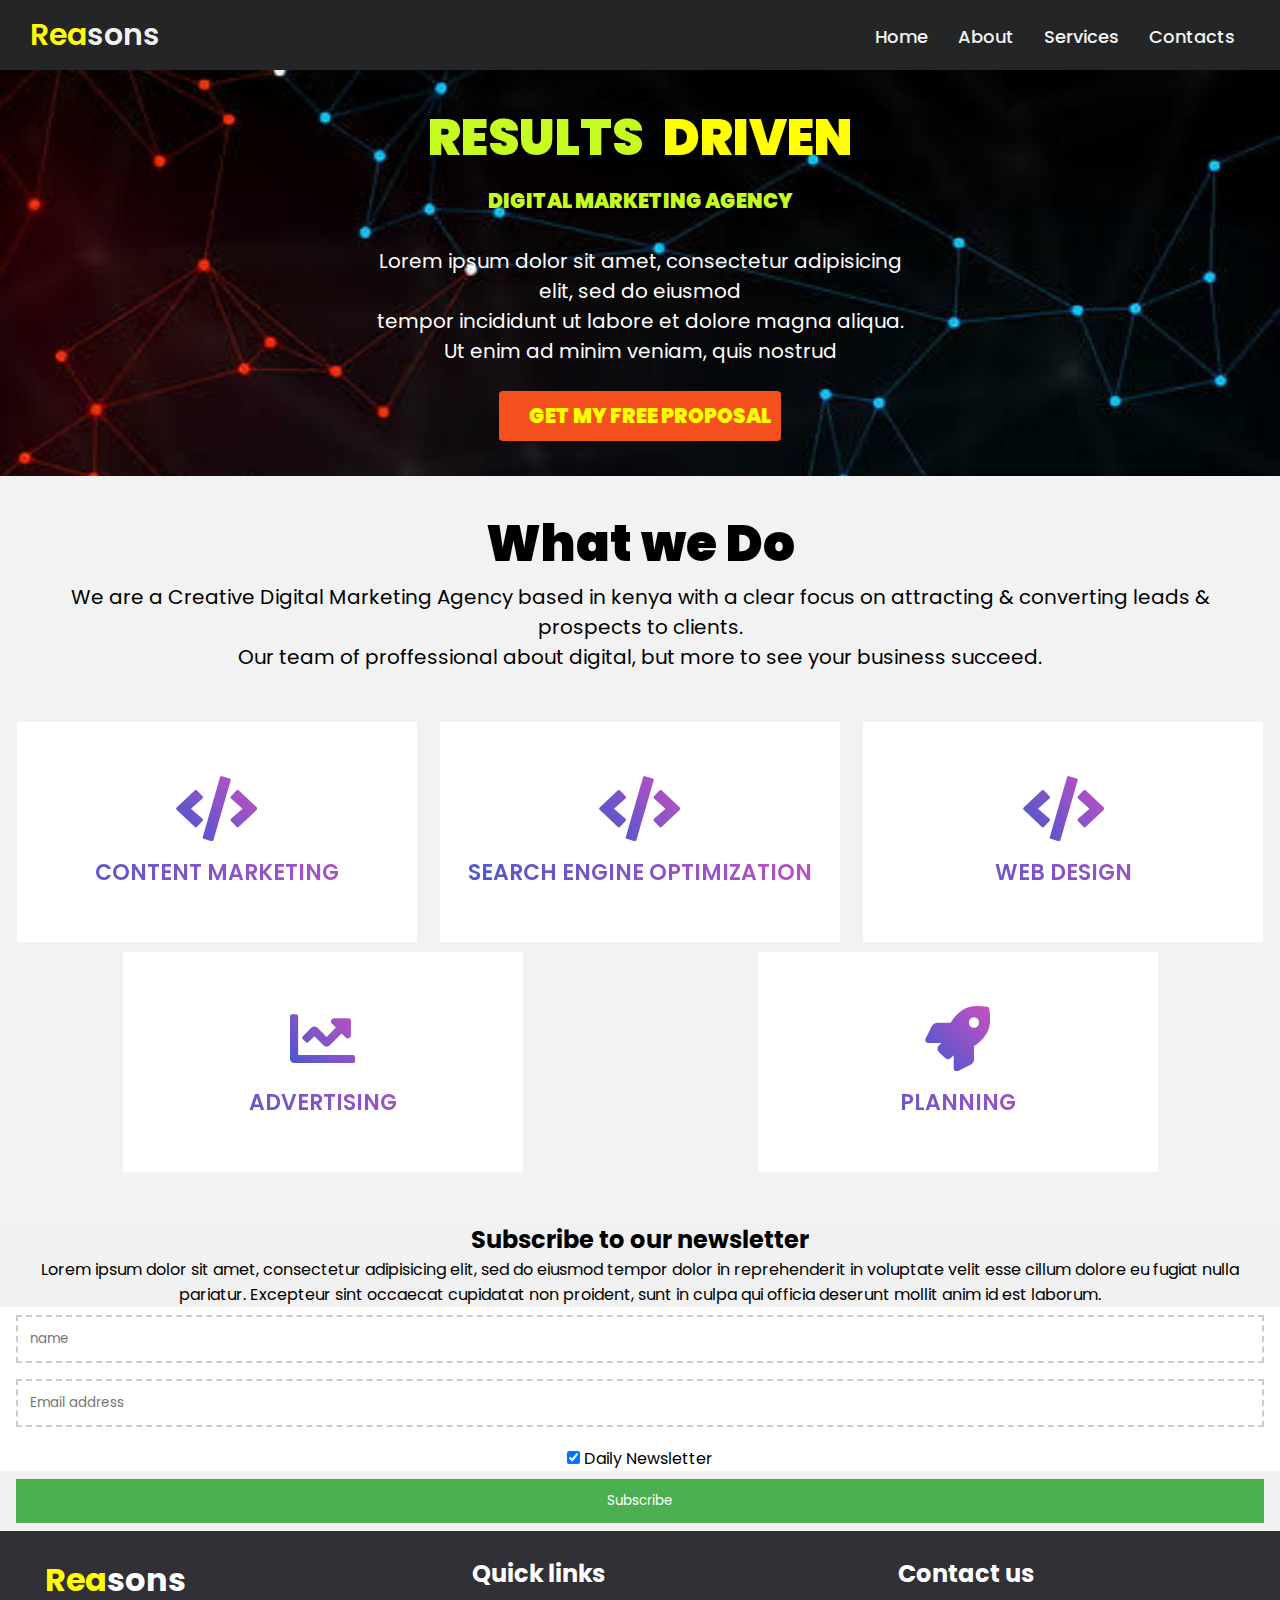
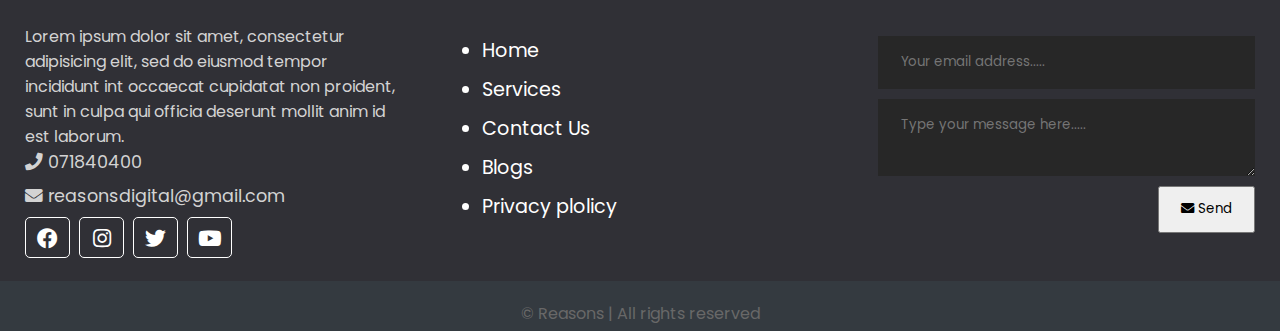
<file: index.html>
<!DOCTYPE html>
<html lang="en">
<head>
    <meta charset="UTF-8">
    <meta name="viewport" content="width=device-width, initial-scale=1.0">
    <link rel="stylesheet" href="css/style.css">
    <link rel="stylesheet" href="https://cdnjs.cloudflare.com/ajax/libs/font-awesome/5.15.3/css/all.min.css"/>
</head>
<body>

  <!-- NAVBAR -->
  <div>
  <nav>
    <div class="wrapper">
      <div class="logo"><a href="index.html"> <span style="color: yellow;">Rea</span>sons</a></div>
      <input type="radio" name="slider" id="menu-btn">
      <input type="radio" name="slider" id="close-btn">
      <ul class="nav-links">
        <label for="close-btn" class="btn close-btn"><i class="fas fa-times"></i></label>
        <li><a href="index.html">Home</a></li>
        <li><a href="about/about.html">About</a></li>
        <li>
          <a href="#" class="desktop-item">Services</a>
          <input type="checkbox" id="showDrop">
          <label for="showDrop" class="mobile-item">Services</label>
          <ul class="drop-menu">
            <li><a href="about/blogs/webdesign.html">Social media marketing</a></li>
            <li><a href="#">Search engine Optimization</a></li>
            <li><a href="#">Content marketing</a></li>
             <li><a href="#">Web Design</a></li>
            <li><a href="#">Digital marketing strategy</a></li>
          </ul>
        </li>
       
        <li><a href="#">Contacts</a></li>
      </ul>
      <label for="menu-btn" class="btn menu-btn"><i class="fas fa-bars"></i></label>
    </div>
  </nav>
</div>

<!-- //NAVBAR -->

<!-- LOADER -->
<!-- <div class="loader-contaniner">
      <div class="loader">
    </div>
          <h2>Loading...</h2>

    </div> -->
    <!--// LOADER -->
<div class="bodsizing">
  
</div>
<div class="bodtitle">
  <h >RESULTS<span>DRIVEN</span></h>
  <h4 style="font-size: 20px; padding: 10px;" >DIGITAL MARKETING AGENCY</h4>
  <p style=" color=red;">Lorem ipsum dolor sit amet, consectetur adipisicing <br>elit, sed do eiusmod
  <br>tempor incididunt ut labore et dolore magna aliqua. <br>Ut enim ad minim veniam,
  quis nostrud</p>
  <div class="btnset">
    <button class="btn1"><span>GET MY FREE PROPOSAL</button>
    </div>
</div>
<div class="whatwedo" style=" padding-top: 30px; ">
  <h style="font-size: 50px; padding-top: 30px; font-weight: 1000;">What we Do</h>
  <p style="font-size: 20px; text-align: center;" >We are a Creative Digital Marketing Agency based in kenya with a clear focus on attracting & converting leads &<br>
  prospects to clients.<br>
Our team of proffessional about digital, but more to see your business succeed.</p>
</div>
<div class="services-wrapper">
    <div class="wrapper">
      <div class="box">
        <div class="front-face">
          <div class="icon">
<i class="fas fa-code"></i></div>
<span>Content marketing</span>
        </div>
<div class="back-face">
          <span>Content marketing</span>
          <p>
Lorem ipsum dolor sit amet, consectetur adipisicing elit. Rem in deleniti vitae beatae veritatis aliquid porro perspiciatis dolores impedit ad.</p>
</div>
</div>
     <div class="box">
        <div class="front-face">
          <div class="icon">
<i class="fas fa-code"></i></div>
<span>Search engine Optimization</span>
        </div>
<div class="back-face">
          <span>Search engine Optimization</span>
          <p>
Lorem ipsum dolor sit amet, consectetur adipisicing elit. Rem in deleniti vitae beatae veritatis aliquid porro perspiciatis dolores impedit ad.</p>
</div>
</div>
   <div class="box">
        <div class="front-face">
          <div class="icon">
<i class="fas fa-code"></i></div>
<span>Web Design</span>
        </div>
<div class="back-face">
          <span>Web Design</span>
          <p>
Lorem ipsum dolor sit amet, consectetur adipisicing elit. Rem in deleniti vitae beatae veritatis aliquid porro perspiciatis dolores impedit ad.</p>
</div>
</div>

<div class="box">
        <div class="front-face">
          <div class="icon">
<i class="fas fa-chart-line"></i></div>
<span>Advertising</span>
        </div>
<div class="back-face">
          <span>Advertising</span>
          <p>
Lorem ipsum dolor sit amet, consectetur adipisicing elit. Rem in deleniti vitae beatae veritatis aliquid porro perspiciatis dolores impedit ad.</p>
</div>
</div>
<div class="box">
        <div class="front-face">
          <div class="icon">
<i class="fas fa-rocket"></i></div>
<span>Planning</span>
        </div>
<div class="back-face">
          <span>Planning</span>
          <p>
Lorem ipsum dolor sit amet, consectetur adipisicing elit. Rem in deleniti vitae beatae veritatis aliquid porro perspiciatis dolores impedit ad.</p>
</div>
</div>
</div>
</div>
<!-- newsletter -->
<form action="/action_page.php">
  <div class="container"><h2>Subscribe to our newsletter</h2>
   <p> Lorem ipsum dolor sit amet, consectetur adipisicing elit, sed do eiusmod
   tempor dolor in reprehenderit in voluptate velit esse
   cillum dolore eu fugiat nulla pariatur. Excepteur sint occaecat cupidatat non
   proident, sunt in culpa qui officia deserunt mollit anim id est laborum.</p>
  </div>
  <div class="container" style="background-color: white;">
  <input type="text" name="Name" placeholder="name" required>
  <input type="text" name="mail" placeholder="Email address" required>
  <label>
    <input type="checkbox" checked="checked" name="subscribe"> Daily Newsletter
  </label>
</div>
<div class="container">
  <input type="submit" value="Subscribe">
</div>
</form>

<!-- footer -->
<div class="footer">
  <div class="footer-content">
    <div class="footer-section about">
      <h1 class="logo-text"><span>Rea</span>sons</h1>
        <p> Lorem ipsum dolor sit amet, consectetur adipisicing elit, sed do eiusmod
        tempor incididunt int occaecat cupidatat non
        proident, sunt in culpa qui officia deserunt mollit anim id est laborum.
      </p>
      <div class="contact">
        <span><i class="fas fa-phone"></i>&nbsp;071840400</span>
        <span><i class="fas fa-envelope"></i>&nbsp;reasonsdigital@gmail.com</span>

      </div>
      <div class="socials">
        <a href="#"><i class="fab fa-facebook"></i></a>
        <a href="#"><i class="fab fa-instagram"></i></a>
        <a href="#"><i class="fab fa-twitter"></i></a>
        <a href="#"><i class="fab fa-youtube"></i></a>
      </div>
    </div>
     <div class="footer-section links">
       <h2>Quick links</h2>
       <br>
       <ul>
         <a href="#"><li>Home</li></a>
         <a href="#"><li>Services</li></a>
         <a href="#"><li>Contact Us</li></a>
         <a href="about/cards/card.html"><li>Blogs</li></a>
         <a href="#"><li>Privacy plolicy</li></a>
       </ul>
     </div>
     <div class="footer-section contact-form" >
       <h2>Contact us</h2>
       <br>
       <form action="index.html" method="post">
         <input type="email" name="email" class="text-input contact-input" style="width: 100%;" placeholder="Your email address.....">
         <textarea name="message" class="text-input contact-input" style="width: 100%;"  placeholder="Type your message here....."></textarea>
         <button type="submit" class="btn btn-big contact-btn">
          <i class="fas fa-envelope"></i> Send</button>
       </form>
     </div>
  </div>
    <div class="footer-bottom">&copy; Reasons | All rights reserved</div>

</div>


<body>
</html>
</file>
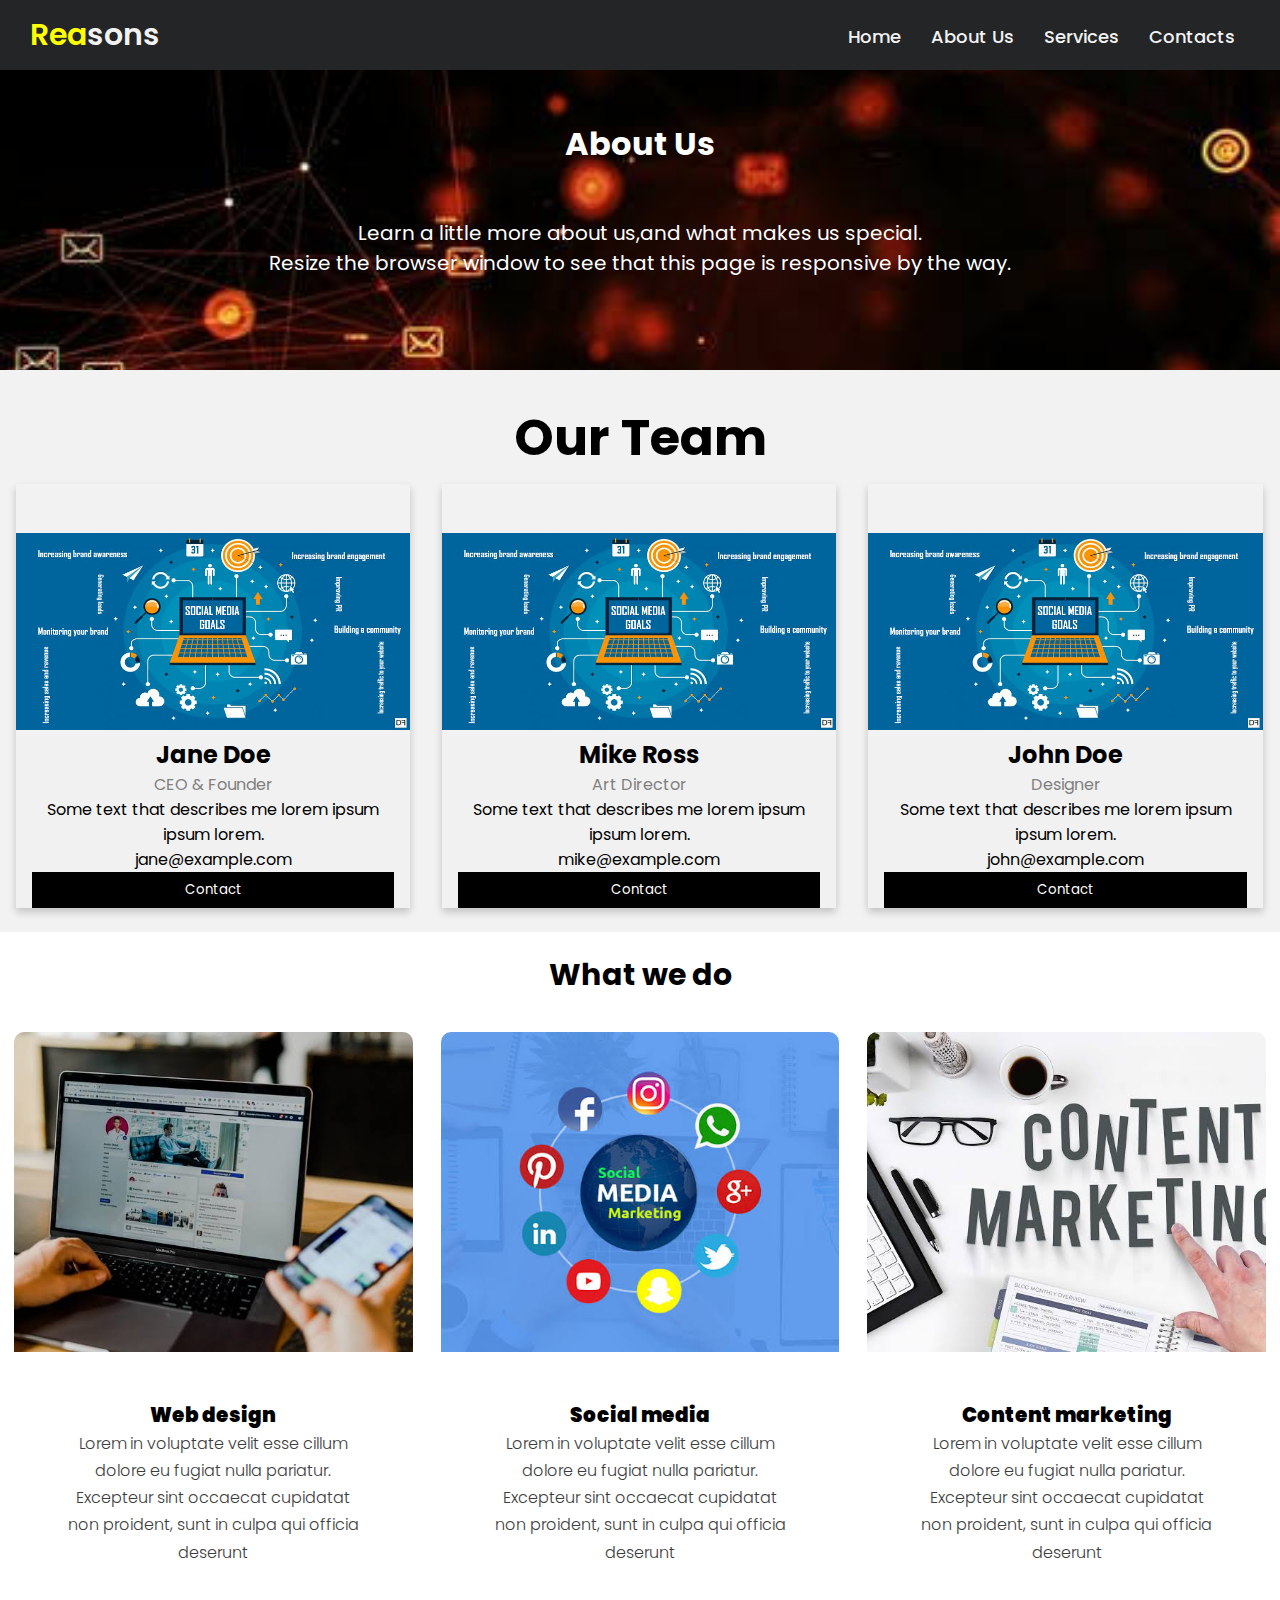
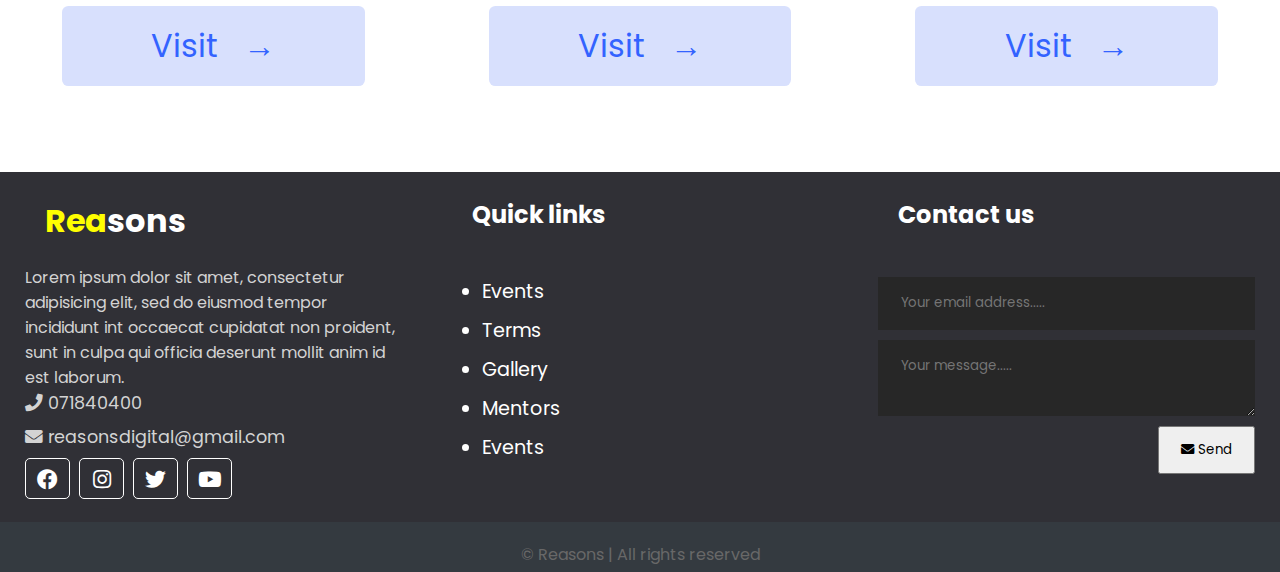
<file: about/about.html>
<!DOCTYPE html>
<html>
<head>
<meta name="viewport" content="width=device-width, initial-scale=1">
<link rel="stylesheet" type="text/css" href="../css/style.css">
     <link rel="stylesheet" href="https://cdnjs.cloudflare.com/ajax/libs/font-awesome/5.15.3/css/all.min.css"/>

</head>
<body>
 <div>
  <nav>
    <div class="wrapper">
      <div class="logo"><a href="../index.html"><span style="color: yellow;">Rea</span>sons</a></div>
      <input type="radio" name="slider" id="menu-btn">
      <input type="radio" name="slider" id="close-btn">
      <ul class="nav-links">
        <label for="close-btn" class="btn close-btn"><i class="fas fa-times"></i></label>
        <li><a href="../index.html">Home</a></li>
        <li><a href="about.html">About Us</a></li>
        <li>
          <a href="#" class="desktop-item">Services</a>
          <input type="checkbox" id="showDrop">
          <label for="showDrop" class="mobile-item">Services</label>
          <ul class="drop-menu">
            <li><a href="blogs/webdesign.html">Social media marketing</a></li>
            <li><a href="#">Search engine Optimization</a></li>
            <li><a href="#">Content marketing</a></li>
             <li><a href="#">Content marketing</a></li>
            <li><a href="#">Digital marketing strategy</a></li>
          </ul>
        </li>
       
        <li><a href="#">Contacts</a></li>
      </ul>
      <label for="menu-btn" class="btn menu-btn"><i class="fas fa-bars"></i></label>
    </div>
  </nav>
</div>
<div class="bodsizing">
  
</div>

<div class="about-section">
  <h1>About Us </h1>
  <p>Learn a little more about us,and what makes us special.<br>
  Resize the browser window to see that this page is responsive by the way.</p>
</div>

<div class="aboutsec"><h2 style="text-align:center">Our Team</h2></div>
<div class="row">
  <div class="column">
    <div class="card">
      <img src="../images/homebg.jpeg" alt="Jane" style="width:100%">
      <div class="container">
        <h2>Jane Doe</h2>
        <p class="title">CEO & Founder</p>
        <p>Some text that describes me lorem ipsum ipsum lorem.</p>
        <p>jane@example.com</p>
        <p><button class="button">Contact</button></p>
      </div>
    </div>
  </div>

  <div class="column">
    <div class="card">
      <img src="../images/homebg.jpeg" alt="Mike" style="width:100%">
      <div class="container">
        <h2>Mike Ross</h2>
        <p class="title">Art Director</p>
        <p>Some text that describes me lorem ipsum ipsum lorem.</p>
        <p>mike@example.com</p>
        <p><button class="button">Contact</button></p>
      </div>
    </div>
  </div>
  
  <div class="column">
    <div class="card">
      <img src="../images/homebg.jpeg" alt="John" style="width:100% ; ">
      <div class="container">
        <h2>John Doe</h2>
        <p class="title">Designer</p>
        <p>Some text that describes me lorem ipsum ipsum lorem.</p>
        <p>john@example.com</p>
        <p><button class="button">Contact</button></p>
      </div>
    </div>
  </div>
</div>
<div class="grid"><h2 style="padding: 20px; font-size: 30px;">What we do</h2>
  <div class="grid-item">
    <div class="card1 about">
      <div class="card1">
        <img src="../images/homebg2.jpeg" class="card1-img">
        <div class="card1-content">
          <h7 class="card1-header">Web design<br></h7>
          <p class="card1-text"> Lorem in voluptate velit esse
          cillum dolore eu fugiat nulla pariatur. Excepteur sint occaecat cupidatat non
          proident, sunt in culpa qui officia deserunt 
            
          </p>
          <button class="card1-btn">Visit<span> &rarr;</span></button>
        </div>
      </div>
    </div>
    <div class="card1 about">
      <div class="card1">
        <img src="../images/content.jpeg" class="card1-img">
        <div class="card1-content">
          <h7 class="card1-header"> Social media </h7>
          <p class="card1-text"> Lorem in voluptate velit esse
          cillum dolore eu fugiat nulla pariatur. Excepteur sint occaecat cupidatat non
          proident, sunt in culpa qui officia deserunt 
            
          </p>
          <button class="card1-btn">Visit<span> &rarr;</span></button>
        </div>
      </div>
    </div>
    <div class="card1 about">
      <div class="card1">
        <img src="../images/contentm.jpeg" class="card1-img">
        <div class="card1-content">
          <h7 class="card1-header"> Content marketing </h7>
          <p class="card1-text"> Lorem in voluptate velit esse
          cillum dolore eu fugiat nulla pariatur. Excepteur sint occaecat cupidatat non
          proident, sunt in culpa qui officia deserunt 
            
          </p>
          <button class="card1-btn">Visit<span> &rarr;</span></button>
        </div>
      </div>
    </div>
  </div>
</div>


<!-- footer -->
<div class="footer">
  <div class="footer-content">
    <div class="footer-section about">
      <h1 class="logo-text"><span>Rea</span>sons</h1>
        <p> Lorem ipsum dolor sit amet, consectetur adipisicing elit, sed do eiusmod
        tempor incididunt int occaecat cupidatat non
        proident, sunt in culpa qui officia deserunt mollit anim id est laborum.
      </p>
      <div class="contact">
        <span><i class="fas fa-phone"></i>&nbsp;071840400</span>
        <span><i class="fas fa-envelope"></i>&nbsp;reasonsdigital@gmail.com</span>

      </div>
      <div class="socials">
        <a href="#"><i class="fab fa-facebook"></i></a>
        <a href="#"><i class="fab fa-instagram"></i></a>
        <a href="#"><i class="fab fa-twitter"></i></a>
        <a href="#"><i class="fab fa-youtube"></i></a>
      </div>
    </div>
     <div class="footer-section links">
       <h2>Quick links</h2>
       <br>
       <ul>
         <a href="#"><li>Events</li></a>
         <a href="#"><li>Terms</li></a>
         <a href="#"><li>Gallery</li></a>
         <a href="#"><li>Mentors</li></a>
         <a href="#"><li>Events</li></a>
       </ul>
     </div>
     <div class="footer-section contact-form">
       <h2>Contact us</h2>
       <br>
       <form action="index.html" method="post">
         <input type="email" name="email" class="text-input contact-input" style="width: 100%;" placeholder="Your email address.....">
         <textarea name="message" class="text-input contact-input" style="width: 100%;" placeholder="Your message....."></textarea>
         <button type="submit" class="btn btn-big contact-btn">
          <i class="fas fa-envelope"></i> Send</button>
       </form>
     </div>
  </div>
    <div class="footer-bottom">&copy; Reasons | All rights reserved</div>

</div>

</body>
</html>
</file>
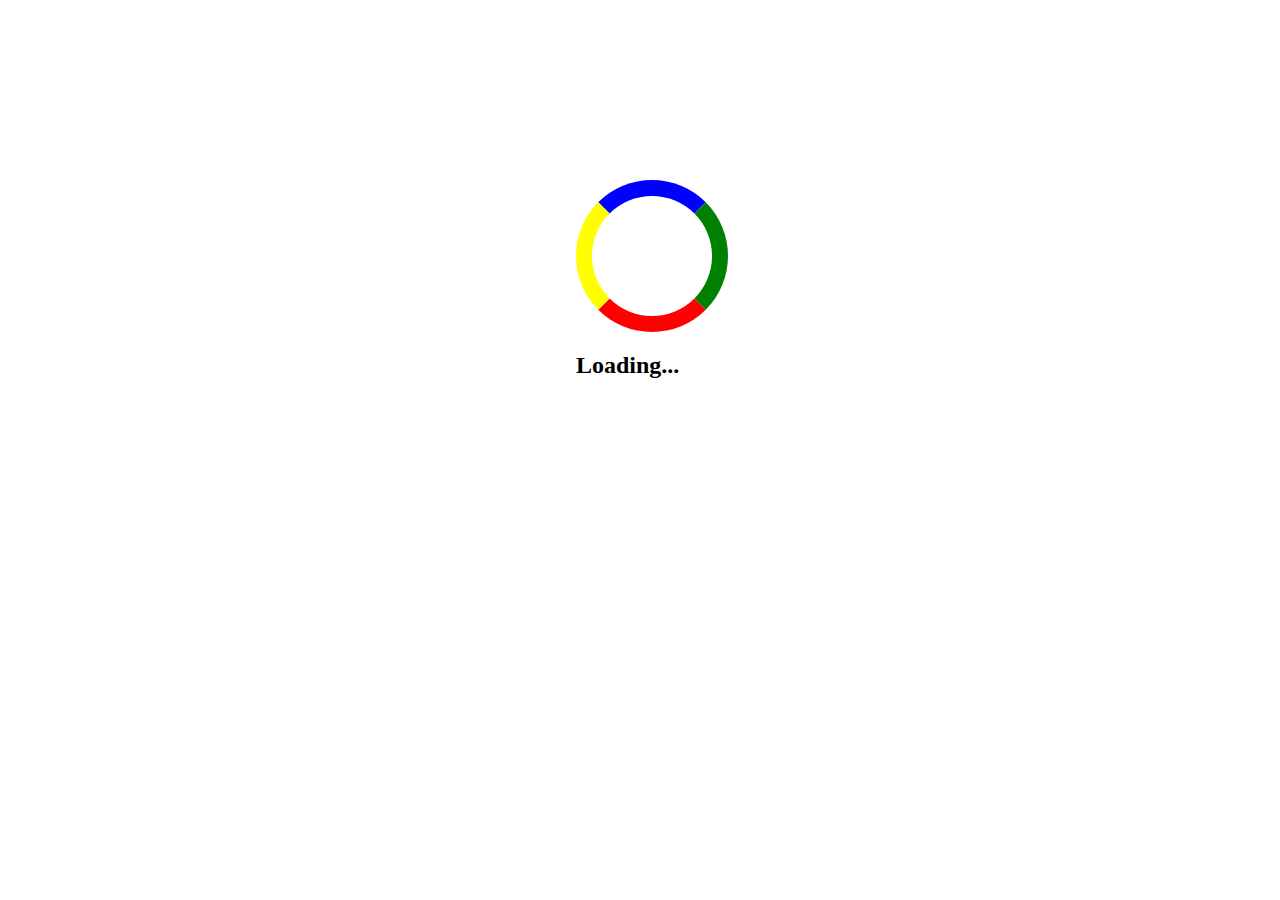
<file: about/loader.html>
<!DOCTYPE html>
<html>
<head>
	<title>loader</title>
	<link rel="stylesheet" type="text/css" href="loader.css">
</head>
<body>
	
	<div class="loader-contaniner">
			<div class="loader">
		</div>
					<h2>Loading...</h2>

		</div>

	
</body>
</html>
</file>
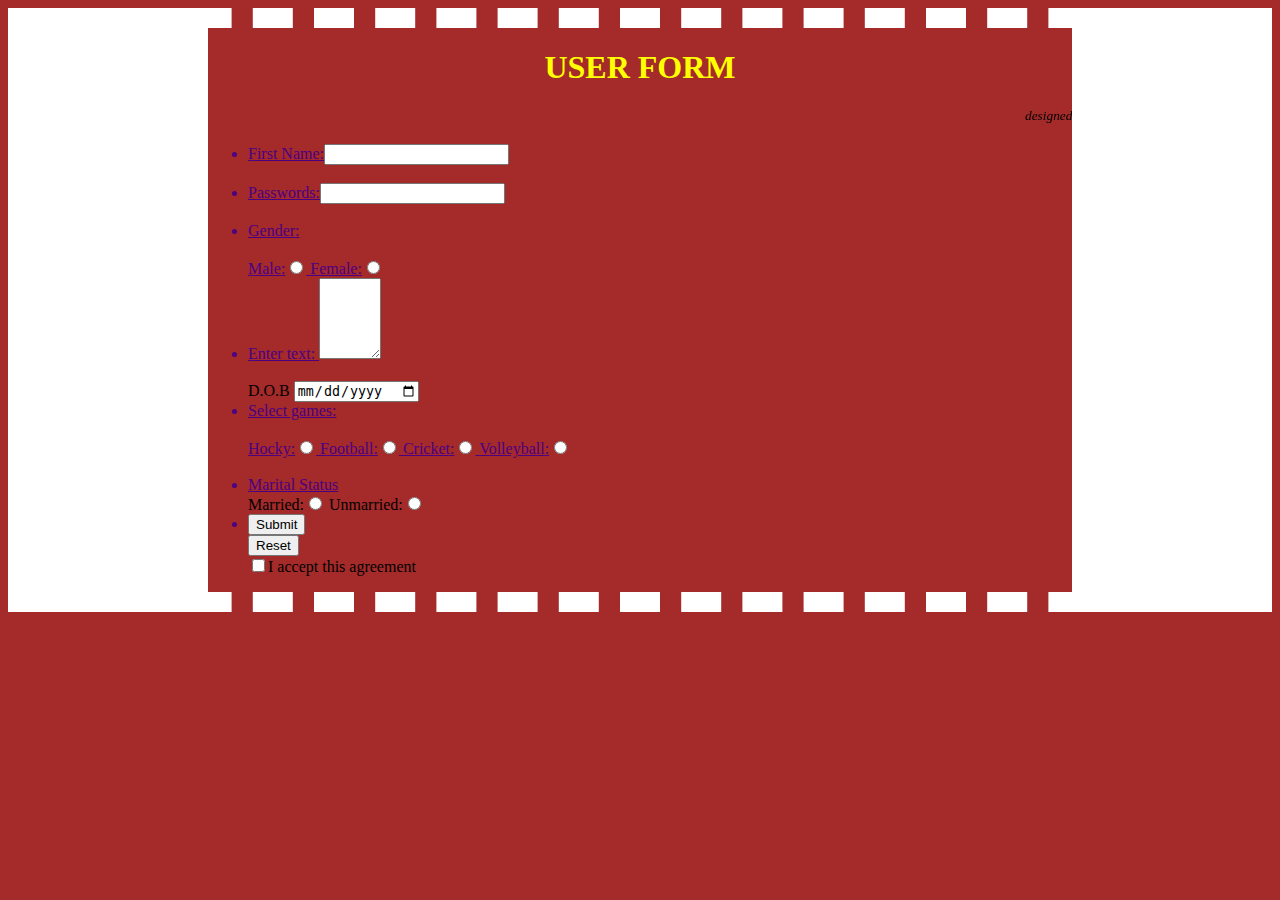
<file: js/FORM.html>
<!DOCTYPE html>
<!DOCTYPE html>
<html>
<head>
	<title>Form</title> 
	<style type="text/css">
		li{
			color: indigo;
			text-decoration-line: underline
		}

		
		h1{
			text-decoration: ;
			text-shadow: 4px;
			font-family: vernada;
			color:yellow;
		}
	</style>
	<h1><b><center>USER FORM</marquee></b></h1>
		<em><small><i><marquee>designed by $am</marquee></i></small></em></center>
</head>
<ul><body bgcolor="brown"style="border: white;border-width: 20px;border-left-width: 200px;border-right-width: 200px; border-style: dashed;">
<form>
	<li>First Name:<input type="First Name" name="First Name"><br><br></li>
	<li>Passwords:<input type="Passwords" name="Passwords"></li><br>
	</form>
<li> Gender:<br><br>
     Male:<input type="radio" name="sex"  value="Male">
Female:<input type="radio" name="sex" value="Female"><br></li>
<li>Enter text:
	<textarea cols="5" rows="5" name="enter">
	</textarea><br><br></li>
	<il>D.O.B
	
		<input type="date" name="begin" placeholder="dd-mm-yyyy" value="" min="1996-01-01" max="2021-3-29"><br></il>
		<li>Select games:<br><br>
            Hocky:<input type="radio" name="Hocky" value="Hocky">
			Football:<input type="radio" name="Football" value="Football">
			Cricket:<input type="radio" name="Cricket" value="Cricket">
			Volleyball:<input type="radio" name=" Volleyball" value="Volleyball"><br><br></li>
			<li>Marital Status<br></li>
			Married:<input type="radio" name="Married" value="Married">
		    Unmarried:<input type="radio" name="Unmarried" value="Unmarried">
		  <br> <li><input type="Submit" name="Submit"></li>
	          <input type="Reset" name="Reset"><br>
               <input type="checkbox" name="memcheck" value="yes">I accept this agreement
	       
	</body></ul></html>
</file>
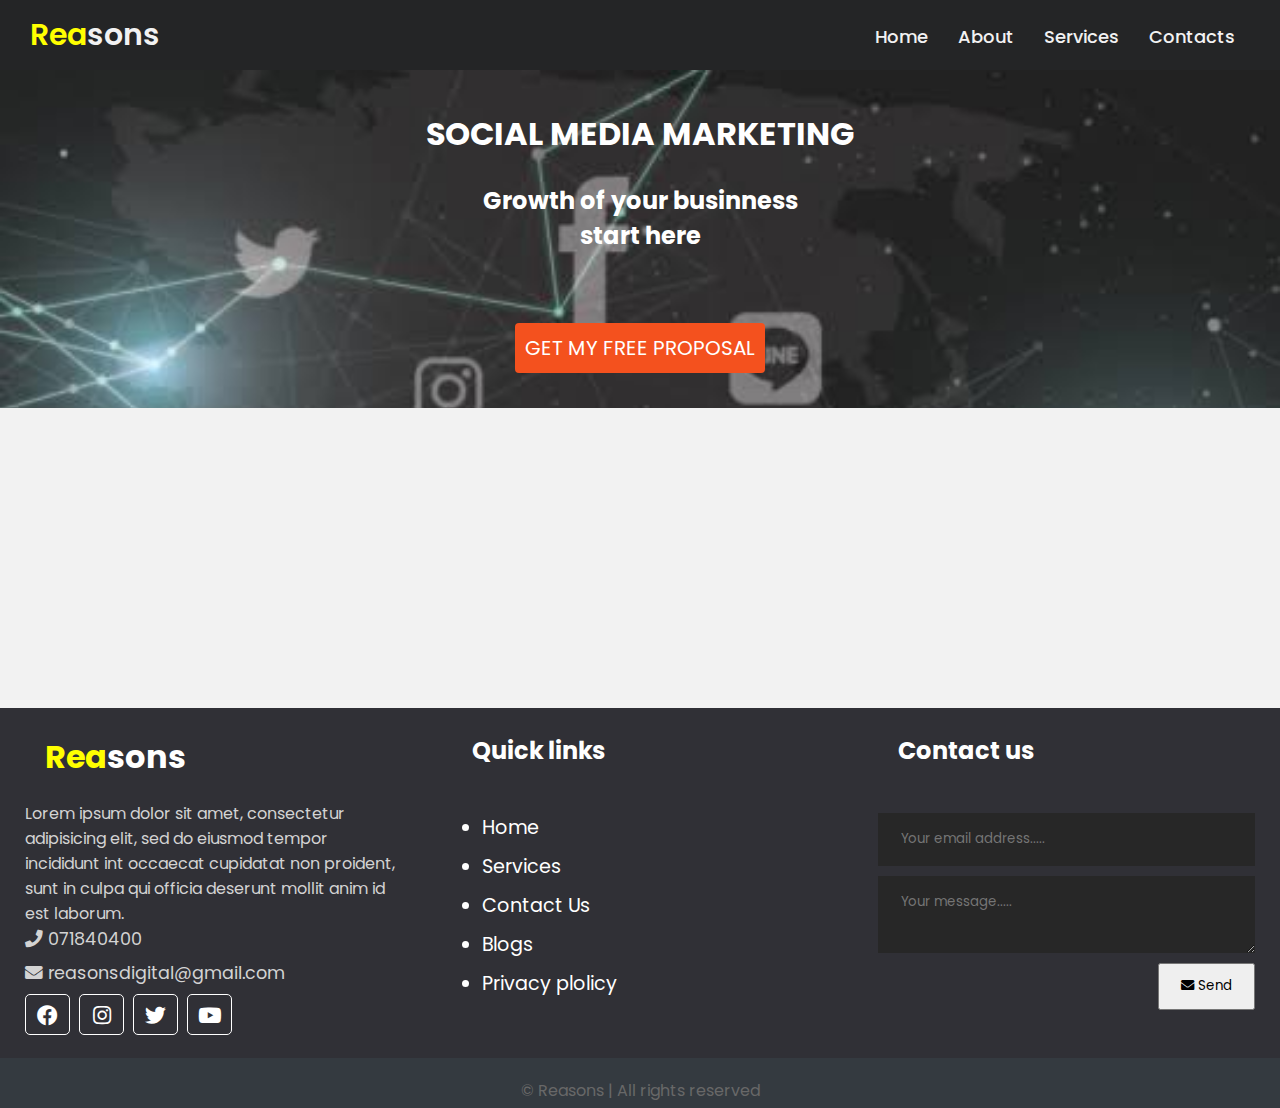
<file: about/blogs/webdesign.html>
<!DOCTYPE html>
<!-- Created By Reasons digital marketing agency -->
<html lang="en">
<head>
    <meta charset="UTF-8">
    <meta name="viewport" content="width=device-width, initial-scale=1.0">
    <link rel="stylesheet" href="../../css/style.css">
    <link rel="stylesheet" href="https://cdnjs.cloudflare.com/ajax/libs/font-awesome/5.15.3/css/all.min.css"/>
</head>
<body>
  <div>
  <nav>
    <div class="wrapper">
      <div class="logo"><a href="../../index.html"><span style="color: yellow;">Rea</span>sons</a></div>
      <input type="radio" name="slider" id="menu-btn">
      <input type="radio" name="slider" id="close-btn">
      <ul class="nav-links">
        <label for="close-btn" class="btn close-btn"><i class="fas fa-times"></i></label>
        <li><a href="../../index.html">Home</a></li>
        <li><a href="../about.html">About</a></li>
        <li>
          <a href="#" class="desktop-item">Services</a>
          <input type="checkbox" id="showDrop">
          <label for="showDrop" class="mobile-item">Services</label>
          <ul class="drop-menu">
            <li><a href="webdesign.html">Social media marketing</a></li>
            <li><a href="#">Search engine Optimization</a></li>
            <li><a href="#">Content marketing</a></li>
             <li><a href="#">Content marketing</a></li>
            <li><a href="#">Digital marketing strategy</a></li>
          </ul>
        </li>
       
        <li><a href="#">Contacts</a></li>
      </ul>
      <label for="menu-btn" class="btn menu-btn"><i class="fas fa-bars"></i></label>
    </div>
  </nav>
</div>
<div class="bodsizing">
  
</div>
<div class="bgcontent">
  <h1> SOCIAL MEDIA MARKETING</h1>
  <H2  >Growth of your businness <br>start here</H2>
  <div class="btnset">
    <button class="btn1"><span>GET MY FREE PROPOSAL</button>
    </div>
</div>
<div class="social-media-content">
  

</div>

<!-- footer -->
<div class="footer">
  <div class="footer-content">
    <div class="footer-section about">
      <h1 class="logo-text"><span>Rea</span>sons</h1>
        <p> Lorem ipsum dolor sit amet, consectetur adipisicing elit, sed do eiusmod
        tempor incididunt int occaecat cupidatat non
        proident, sunt in culpa qui officia deserunt mollit anim id est laborum.
      </p>
      <div class="contact">
        <span><i class="fas fa-phone"></i>&nbsp;071840400</span>
        <span><i class="fas fa-envelope"></i>&nbsp;reasonsdigital@gmail.com</span>

      </div>
      <div class="socials">
        <a href="#"><i class="fab fa-facebook"></i></a>
        <a href="#"><i class="fab fa-instagram"></i></a>
        <a href="#"><i class="fab fa-twitter"></i></a>
        <a href="#"><i class="fab fa-youtube"></i></a>
      </div>
    </div>
     <div class="footer-section links">
       <h2>Quick links</h2>
       <br>
       <ul>
         <a href="#"><li>Home</li></a>
         <a href="#"><li>Services</li></a>
         <a href="#"><li>Contact Us</li></a>
         <a href="../cards/card.html"><li>Blogs</li></a>
         <a href="#"><li>Privacy plolicy</li></a>
       </ul>
     </div>
     <div class="footer-section contact-form">
       <h2>Contact us</h2>
       <br>
       <form action="index.html" method="post">
         <input type="email" name="email" class="text-input contact-input" style="width: 100%;" placeholder="Your email address.....">
         <textarea name="message" class="text-input contact-input" style="width: 100%;" placeholder="Your message....."></textarea>
         <button type="submit" class="btn btn-big contact-btn">
          <i class="fas fa-envelope"></i> Send</button>
       </form>
     </div>
  </div>
    <div class="footer-bottom">&copy; Reasons | All rights reserved</div>

</div>


<body>
</html>
</file>
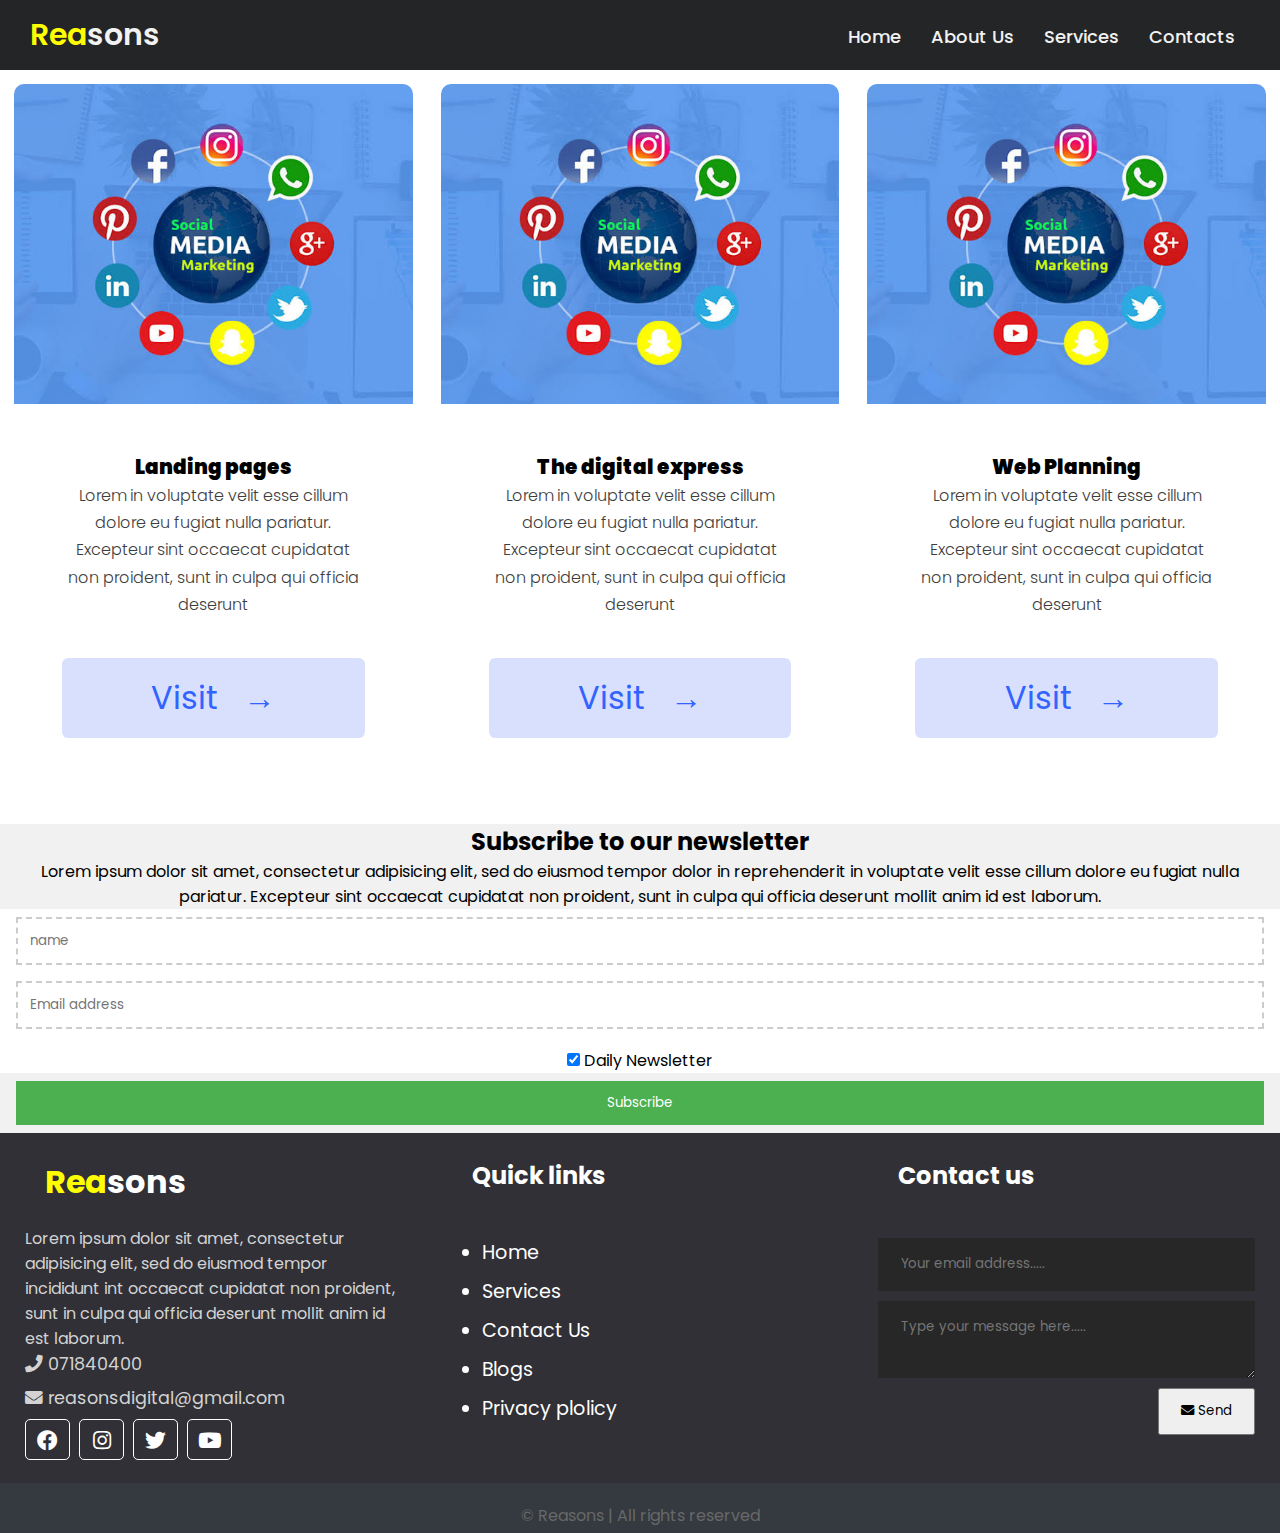
<file: about/cards/card.html>
<!DOCTYPE html>
<html>
<head>
	<title>WEB</title>
	<link rel="stylesheet" type="text/css" href="../../css/style.css">
	    <link rel="stylesheet" href="https://cdnjs.cloudflare.com/ajax/libs/font-awesome/5.15.3/css/all.min.css"/>

</head>
<body>
	  <!-- NAVBAR -->
  <div>
  <nav>
    <div class="wrapper">
      <div class="logo"><a href="#"> <span style="color: yellow;">Rea</span>sons</a></div>
      <input type="radio" name="slider" id="menu-btn">
      <input type="radio" name="slider" id="close-btn">
      <ul class="nav-links">
        <label for="close-btn" class="btn close-btn"><i class="fas fa-times"></i></label>
        <li><a href="../../index.html">Home</a></li>
        <li><a href="../about.html">About Us</a></li>
        <li>
          <a href="#" class="desktop-item">Services</a>
          <input type="checkbox" id="showDrop">
          <label for="showDrop" class="mobile-item">Services</label>
          <ul class="drop-menu">
            <li><a href="../blogs/webdesign.html">Social media marketing</a></li>
            <li><a href="#">Search engine Optimization</a></li>
            <li><a href="#">Content marketing</a></li>
             <li><a href="#">Web Design</a></li>
            <li><a href="#">Digital marketing strategy</a></li>
          </ul>
        </li>
       
        <li><a href="#">Contacts</a></li>
      </ul>
      <label for="menu-btn" class="btn menu-btn"><i class="fas fa-bars"></i></label>
    </div>
  </nav>
</div>

<!-- //NAVBAR -->
<div class="bodsizing">
  
</div>
<!--grid -->
<div class="grid">
  <div class="grid-item">
    <div class="card1 about">
    	<div class="card1">
				<img src="../../images/content.jpeg" class="card1-img">
				<div class="card1-content">
					<h7 class="card1-header">Landing pages<br></h7>
					<p class="card1-text"> Lorem in voluptate velit esse
					cillum dolore eu fugiat nulla pariatur. Excepteur sint occaecat cupidatat non
					proident, sunt in culpa qui officia deserunt 
						
					</p>
					<button class="card1-btn">Visit<span> &rarr;</span></button>
				</div>
			</div>
    </div>
    <div class="card1 about">
    	<div class="card1">
				<img src="../../images/content.jpeg" class="card1-img">
				<div class="card1-content">
					<h7 class="card1-header"> The digital express</h7>
					<p class="card1-text"> Lorem in voluptate velit esse
					cillum dolore eu fugiat nulla pariatur. Excepteur sint occaecat cupidatat non
					proident, sunt in culpa qui officia deserunt 
						
					</p>
					<button class="card1-btn">Visit<span> &rarr;</span></button>
				</div>
			</div>
    </div>
    <div class="card1 about">
    	<div class="card1">
				<img src="../../images/content.jpeg" class="card1-img">
				<div class="card1-content">
					<h7 class="card1-header"> Web Planning </h7>
					<p class="card1-text"> Lorem in voluptate velit esse
					cillum dolore eu fugiat nulla pariatur. Excepteur sint occaecat cupidatat non
					proident, sunt in culpa qui officia deserunt 
						
					</p>
					<button class="card1-btn">Visit<span> &rarr;</span></button>
				</div>
			</div>
    </div>
  </div>
</div>

<!-- newsletter -->
<form action="/action_page.php">
  <div class="container"><h2>Subscribe to our newsletter</h2>
   <p> Lorem ipsum dolor sit amet, consectetur adipisicing elit, sed do eiusmod
   tempor dolor in reprehenderit in voluptate velit esse
   cillum dolore eu fugiat nulla pariatur. Excepteur sint occaecat cupidatat non
   proident, sunt in culpa qui officia deserunt mollit anim id est laborum.</p>
  </div>
  <div class="container" style="background-color: white;">
  <input type="text" name="Name" placeholder="name" required>
  <input type="text" name="mail" placeholder="Email address" required>
  <label>
    <input type="checkbox" checked="checked" name="subscribe"> Daily Newsletter
  </label>
</div>
<div class="container">
  <input type="submit" value="Subscribe">
</div>
</form>

<!-- footer -->
<div class="footer">
  <div class="footer-content">
    <div class="footer-section about">
      <h1 class="logo-text"><span>Rea</span>sons</h1>
        <p> Lorem ipsum dolor sit amet, consectetur adipisicing elit, sed do eiusmod
        tempor incididunt int occaecat cupidatat non
        proident, sunt in culpa qui officia deserunt mollit anim id est laborum.
      </p>
      <div class="contact">
        <span><i class="fas fa-phone"></i>&nbsp;071840400</span>
        <span><i class="fas fa-envelope"></i>&nbsp;reasonsdigital@gmail.com</span>

      </div>
      <div class="socials">
        <a href="#"><i class="fab fa-facebook"></i></a>
        <a href="#"><i class="fab fa-instagram"></i></a>
        <a href="#"><i class="fab fa-twitter"></i></a>
        <a href="#"><i class="fab fa-youtube"></i></a>
      </div>
    </div>
     <div class="footer-section links">
       <h2>Quick links</h2>
       <br>
       <ul>
         <a href="#"><li>Home</li></a>
         <a href="#"><li>Services</li></a>
         <a href="#"><li>Contact Us</li></a>
         <a href="about/cards/card.html"><li>Blogs</li></a>
         <a href="#"><li>Privacy plolicy</li></a>
       </ul>
     </div>
     <div class="footer-section contact-form" >
       <h2>Contact us</h2>
       <br>
       <form action="index.html" method="post">
         <input type="email" name="email" class="text-input contact-input" style="width: 100%;" placeholder="Your email address.....">
         <textarea name="message" class="text-input contact-input" style="width: 100%;"  placeholder="Type your message here....."></textarea>
         <button type="submit" class="btn btn-big contact-btn">
          <i class="fas fa-envelope"></i> Send</button>
       </form>
     </div>
  </div>
    <div class="footer-bottom">&copy; Reasons | All rights reserved</div>

</div>
</body>
</html>
</file>
<file: css/style.css>
@import url('https://fonts.googleapis.com/css2?family=Poppins:wght@200;300;400;500;600;700&display=swap');
*{
  margin: 0;
  padding: 0;
  box-sizing: border-box;
  font-family: 'Poppins', sans-serif;
}
.btn-big{
  padding: .7rem 1.3rem;
  line-height: 1.3rem;
}
nav{
  position: fixed;
  z-index: 99;
  width: 100%;
  scroll-behavior: fixed;
  background: #242526;
}
nav .wrapper{
  position: relative;
  max-width: 1300px;
  padding: 0px 30px;
  height: 70px;
  line-height: 70px;
  margin: auto;
  display: flex;
  align-items: center;
  justify-content: space-between;
}
.wrapper .logo a{
  color: #f2f2f2;
  font-size: 30px;
  font-weight: 600;
  text-decoration: none;
}
.wrapper .nav-links{
  display: inline-flex;
}
.nav-links li{
  list-style: none;
}
.nav-links li a{
  color: #f2f2f2;
  text-decoration: none;
  font-size: 18px;
  font-weight: 500;
  padding: 9px 15px;
  border-radius: 5px;
  transition: all 0.3s ease;
}
.nav-links li a:hover{
  background: #3A3B3C;
}
.nav-links .mobile-item{
  display: none;
  
}
.nav-links .drop-menu{
  position: absolute;
  background: #242526;
  width: 300px;
  line-height: 45px;
  top: 85px;
  opacity: 0;
  visibility: hidden;
  box-shadow: 0 6px 10px rgba(0,0,0,0.15);
}
.nav-links li:hover .drop-menu,
.nav-links li:hover .mega-box{
  transition: all 0.3s ease;
  top: 70px;
  opacity: 1;
  visibility: visible;
}
.drop-menu li a{
  text-align: left;
  width: 300px;
  display: block;
  padding-right: 6px;
  font-weight: 400;
  border-radius: 0px;
}
.mega-box{
  position: absolute;
  left: 0;
  width: 100%;
  padding: 0 30px;
  top: 85px;
  opacity: 0;
  visibility: hidden;
}
.mega-box .content{
  background: #242526;
  padding: 25px 20px;
  display: flex;
  width: 100%;
  justify-content: space-between;
  box-shadow: 0 6px 10px rgba(0,0,0,0.15);
}
.mega-box .content .row{
  width: calc(25% - 30px);
  line-height: 45px;
}
.content .row img{
  width: 100%;
  height: 100%;
  object-fit: cover;
}
.content .row header{
  color: #f2f2f2;
  font-size: 20px;
  font-weight: 500;
}
.content .row .mega-links{
  margin-left: -40px;
  border-left: 1px solid rgba(255,255,255,0.09);
}
.row .mega-links li{
  padding: 0 20px;
}
.row .mega-links li a{
  padding: 0px;
  padding: 0 20px;
  color: #d9d9d9;
  font-size: 17px;
  display: block;
}
.row .mega-links li a:hover{
  color: #f2f2f2;
}
.wrapper .btn{
  color: #fff;
  font-size: 20px;
  cursor: pointer;
  display: none;
}
.wrapper .btn.close-btn{
  position: absolute;
  right: 30px;
  top: 10px;
}

@media screen and (max-width: 970px) {
  .wrapper .btn{
    display: block;
  }
  .wrapper .nav-links{
    position: fixed;
    height: 100vh;
    width: 100%;
    max-width: 350px;
    top: 0;
    left: -100%;
    background: #242526;
    display: block;
    padding: 50px 10px;
    line-height: 50px;
    overflow-y: auto;
    box-shadow: 0px 15px 15px rgba(0,0,0,0.18);
    transition: all 0.3s ease;
  }
  /* custom scroll bar */
  ::-webkit-scrollbar {
    width: 10px;
  }
  ::-webkit-scrollbar-track {
    background: #242526;
  }
  ::-webkit-scrollbar-thumb {
    background: #3A3B3C;
  }
  #menu-btn:checked ~ .nav-links{
    left: 0%;
  }
  #menu-btn:checked ~ .btn.menu-btn{
    display: none;
  }
  #close-btn:checked ~ .btn.menu-btn{
    display: block;
  }
  .nav-links li{
    margin: 15px 10px;
  }
  .nav-links li a{
    padding: 0 20px;
    display: block;
    font-size: 20px;
  }
  .nav-links .drop-menu{
    position: static;
    opacity: 1;
    top: 65px;
    visibility: visible;
    padding-left: 20px;
    width: 100%;
    max-height: 0px;
    overflow: hidden;
    box-shadow: none;
    transition: all 0.3s ease;
  }
  #showDrop:checked ~ .drop-menu,
  #showMega:checked ~ .mega-box{
    max-height: 100%;
  }
  .nav-links .desktop-item{
    display: none;
  }
  .nav-links .mobile-item{
    display: block;
    color: #f2f2f2;
    font-size: 20px;
    font-weight: 500;
    padding-left: 20px;
    cursor: pointer;
    border-radius: 5px;
    transition: all 0.3s ease;
  }
  .nav-links .mobile-item:hover{
    background: #3A3B3C;
  }
  .drop-menu li{
    margin: 0;
  }
  .drop-menu li a{
    border-radius: 5px;
    font-size: 18px;
  }
  .mega-box{
    position: static;
    top: 65px;
    opacity: 1;
    visibility: visible;
    padding: 0 20px;
    max-height: 0px;
    overflow: hidden;
    transition: all 0.3s ease;
  }
  .mega-box .content{
    box-shadow: none;
    flex-direction: column;
    padding: 20px 20px 0 20px;
  }
  .mega-box .content .row{
    width: 100%;
    margin-bottom: 15px;
    border-top: 1px solid rgba(255,255,255,0.08);
  }
  .mega-box .content .row:nth-child(1),
  .mega-box .content .row:nth-child(2){
    border-top: 0px;
  }
  .content .row .mega-links{
    border-left: 0px;
    padding-left: 15px;
  }
  .row .mega-links li{
    margin: 0;
  }
  .content .row header{
    font-size: 19px;
  }
}
nav input{
  display: none;
}
.bodsizing{
  width: auto;
  background: blue;
  height: 70px;
}
 /*loader*/

/*
.loader-contaniner{
  top: 20%;
  justify-content: center;
  left: 45%;
  position: absolute;

}
.loader{
  left: 50%;
  border: 16px solid #f3f3f3;
  border-radius: 50%;
  border-top: 16px solid blue;
  border-right: 16px solid green;
  border-bottom: 16px solid red;
  border-left: 16px solid yellow;
  width: 120px;
  height: 120px;
    -webkit-animation:spin 2s linear infinite;
  animation: spin 2s linear infinite;
}
@keyframes spin{
  0% {
    transform: rotate(0deg);

  }
  100% {
    transform: rotate(360deg);
  }
}
@keyframes spin{
  0% {
    transform: rotate(0deg);

  }
  100% {
    transform: rotate(360deg);
  }
}
*/
 /*     //  loader*/

.bodtitle{
  background: url('../images/bg.jpeg') no-repeat;
  padding-top: 30px;
  background-size: cover;
  background-position: center;
  text-align: center;
  padding-bottom: 30px;
}
.bodtitle span{
  color: yellow;
  padding-left:  20px;
  font-weight: 1000;
}
.bodtitle h,h4{
  color: #C5FB20;
  padding-top: 40px;
  font-size: 50px;
  font-weight: 1000;
}

.bodtitle p{
  padding-top: 20px;
  color: #fff;
  font-size: 20px;
}
.bodtitle .btnset{
  padding-top: 20px;
  white-space: 20px;
  }
.bodtitle .btn1{
  border-radius: 4px;
  background-color: #f4511e;
  border:none;
  color: #ffffff;
  font-size: 20px;
  padding: 10px;
  width: auto;
  transition: 0.9s;
  cursor: pointer;
  margin: 5px;
    }
.bodtitle .btn1 span{
  cursor: pointer;
  display: inline-block;
  position: relative;
  transition: 0.9s;
}
.bodtitle .btn1 span:after{
  content: '\00bb';
  position: absolute;
  opacity: 0;
  top: 0;
  right: -20px;
  transition: 0.9s;
    }
    .bodtitle .btn1:hover span{
      padding-right: 25px;
    }
    .bodtitle .btn1:hover span:after{
      opacity: 1;
      right: 0;
    }


@import url('https://fonts.googleapis.com/css?family=Poppins:400,500,600,700&display=swap');
*{
  margin: 0;
  padding: 0;
  box-sizing: border-box;
  font-family: 'Poppins', sans-serif;
}
body{
  height: 100%;
  width: 100%;
  text-align: center;
  background: #f2f2f2;
}
.wrapper{
    display: flex;
    flex-wrap: wrap;
    justify-content: left;
    align-items: center;
    margin: 50px 10px auto;
  padding-bottom: 50px;
  grid-gap: 10px;
  grid-template-columns: repeat(auto-fit, minmax(350px, 1fr));
}
@media (max-width: 700px) {
  .wrapper{
    margin-top:  20px ;
    margin-bottom: 20px;
  
  }
}
.wrapper .box{
  display: flex;
  flex-direction: column;
  align-items: center;
  justify-content: center;
  height: auto;
  padding: 4px auto;
  overflow: hidden;
  width: 400px;
  margin: 0px auto;
  position: relative;
  perspective: 1000px;

}
.wrapper .box .front-face{
  background: #fff;
  height: 220px;
  width: 100%;
  display: flex;
  flex-direction: column;
  justify-content: center;
  box-shadow: 0px 5px 20px 0px rgba(0, 81, 250, 0.1);
  transition: all 0.5s ease;
}
.box .front-face .icon{
  height: 80px;
}
.box .front-face .icon i{
  font-size: 65px;
}
.box .front-face span,
.box .back-face span{
  font-size: 22px;
  font-weight: 600;
  text-transform: uppercase;
}
.box .front-face .icon i,
.box .front-face span{
  background: linear-gradient(-135deg, #c850c0, #4158d0);
  -webkit-background-clip: text;
  -webkit-text-fill-color: transparent;
}
.box .back-face{
  position: absolute;
  top: 0;
  left: 0;
  z-index: 1;
  height: 220px;
  width: 100%;
  padding: 30px;
  color: black;
  opacity: 0;
  transform-style: preserve-3d;
  backface-visibility: hidden;/*
  background: linear-gradient(-135deg, #c850c0, #4158d0);
*/  transform: translateY(110px) rotateX(-90deg);
  box-shadow: 0px 5px 20px 0px rgba(0, 81, 250, 0.1);
  transition: all 0.5s ease;
}
.box .back-face p{
  margin-top: 10px;
  text-align: justify;
}
.box:hover .back-face{
  opacity: 1;
  transform: rotateX(0deg);
}
.box:hover .front-face{
  opacity: 0;
  transform: translateY(-110px) rotateX(90deg);
}





/*newsletter*/
form{
  font-family: Arial;
 
}
.container{
  padding:20px;
  background-color: #f1f1f1;
}
input[type=text], input[type=submit]{
  width: 100%;
  padding: 12px;
  margin: 8px 0;
  display: inline-block;;
  border: 2px dashed #ccc;
  box-sizing: border-box;
}
input[type=checkbox]{
  margin-top: 16px;
}
input[type=submit]{
  background-color: #4CAF50;
  color: white;
  border: none;
}
input[type=submit]:hover{
  opacity: 0.8;
}


.footer{
  color: #d3d3d3;
  background: #303036;
  height: 400px;
  position: relative;
}
.footer .footer-content{
  height: 350px;
  display: flex;
  text-align: left;
}
.footer .footer-content .footer-section{
  flex: 1;
  padding: 25px;
}
.footer .footer-content  h1,
.footer .footer-content h2{
  padding-bottom: 20px;
  padding-left: 20px;
  color: #fff;
}
.footer .footer-content  .about h1 span{
  color: yellow;
}
.footer .footer-content  .about .contact span{
  display: block;
  font-size: 1.1em;
  margin-bottom: 8px;
}
.footer .footer-content  .about .socials a{
  border: 1px solid white;
  width: 45px;
  height: 41px;
  padding-top: 5px;
  margin-right: 5px;
  text-align: center;
  display: inline-block;
  font-size: 1.3em;
  border-radius: 5px;
  color: white;
  transition: all .3s; 
}
.footer .footer-content  .about .socials a:hover{
  
  border: 1px solid white;
  transition: all 0.3s;
  color: white;
}
.footer .footer-content  .links ul a{
  text-decoration: none;
  padding-left: 30px;
  color: white;
  display: block;
  margin-bottom: 10px;
  font-size: 1.2em;
  transition: all .3s; 
}
.footer .footer-content  .links ul a:hover{
  color: #ffffff;
  margin-left: 15px;
  transition: all .3s;
}

.footer .footer-content  .contact-form .contact-input{
  background: #272727;
  color: #bebdbd;
  display: block;
  margin-bottom: 10px;
  line-height: 1.5rem;
   padding: .9rem 1.4rem;
  border: none;
}
.footer .footer-content  .contact-form .contact-input:focus{
  background: #1a1a1a;

}
.footer .footer-content  .contact-form .contact-btn{
  float: right;
}
.footer .footer-bottom{
  background: #343a40;
  color: #686868;
  width: 100%;
  height: 50px;
  text-align: center;
  position: absolute;
  bottom: 0px;
  left: 0px;
  padding-top: 20px;
}
@media screen and (max-width: 700px) {
  .footer{
  }
  .footer{
  height: auto;
}
.footer .footer-content{
  height: auto;
  display: block;
  text-align: left;
}

.bodtitle{  color: #fff;
  background-position: center;
 }
.bodtitle span{
  color: yellow;
  padding-left:  20px;
  font-weight: 1000;
}
.bodtitle h {
  font-size: 25px;
}

.bodtitle p{
  border: 2px solid green;
  padding-top: 20px;
  font-size: 20px;
}


.footer .footer-content  .contact-form{
   height: 350px;
  overflow: hidden;
  }
}

/*@media screen and (max-width: 300px) {
  .wrapper .box{ 
 width: 180px;
}
}
@media screen and (max-width: 360px) {
  .wrapper .box{  
width: 190px;
 margin:   0px;
 height: auto;
}*/
/*.services-wrapper{
  display: inline-block;
  width: 100%;
  border: 2px solid red;
}
*/


}

/* ABOUT

*/
ody {
  font-family: Arial, Helvetica, sans-serif;
  margin: 0;
}

html {
  box-sizing: border-box;
}

*, *:before, *:after {
  box-sizing: inherit;
}

.column {
  float: left;
  width: 33.3%;
  margin-bottom: 16px;
  padding: 0 8px;
}

.card {
  padding-top: 49px;  box-shadow: 0 4px 8px 0 rgba(0, 0, 0, 0.2);
  margin: 8px;
}

.about-section {

  background: url('../images/about.jpeg') no-repeat;
  background-size: cover;
  background-position: center;
  height: 300px;
  padding: 50px;
  text-align: center;
  color: #fff;
}
.aboutsec h2{
  padding-top: 30px;
  font-size: 50px;

}
.about-section p{
  margin-top: 50px;
  font-size: 20px;

}
.container {
  padding: 0 16px;
}

.container::after, .row::after {
  content: "";
  clear: both;
  display: table;
}

.title {
  color: grey;
}

.button {
  border: none;
  outline: 0;
  display: inline-block;
  padding: 8px;
  color: white;
  background-color: #000;
  text-align: center;
  cursor: pointer;
  width: 100%;
}

.button:hover {
  background-color: #555;
}

@media screen and (max-width: 650px) {
  .column {
    width: 100%;
    display: block;
  }
}


/*WEB DESIGN*/
.bgcontent{
  background: url(../images/socialmedia.jpeg) no-repeat; 
  background-size: cover;
  width: 100%;
  min-height: 300px;
}
.bgcontent .bgimage h5{
  text-align: center;
  color: yellow;
  padding: 20px;
  font-size: 24px;
  font-weight: 2300;
}

/*Social media marketing*/
.bgcontent{
  color: #fff;
  padding-top: 30px;
  height: auto;
  text-align: center;
  padding-bottom: 30px;
}
.bgcontent h1{
  padding: 10px;
}
.bgcontent H2{
  color: #ffffff;
  padding: 15px;
}
.bgcontent .btnset{
  bottom:  0%;
  padding-top:   50px;
  white-space: 20px;
    }
.bgcontent .btn1{
  border-radius: 4px;
  background-color: #f4511e;
  border:none;
  color: #ffffff;
  font-size: 20px;
  padding:10px;
  width: auto;
  transition: 0.9s;
  cursor: pointer;
  margin: 5px;
  bottom:   0%;
    }
.bgcontent .btn1 span{
  cursor: pointer;
  display: inline-block;
  position: relative;
  transition: 0.9s;
}
.bgcontent .btn1 span:after{
  content: '\00bb';
  position: absolute;
  opacity: 0;
  top: 0;
  right: -20px;
  transition: 0.9s;
    }
    .bgcontent .btn1:hover span{
      padding-right: 5px;
    }
    .bgcontent .btn1:hover span:after{
      opacity: 1;
      right: 0;
    }


/*Social media marketing*/
.social-media-content{
  min-height: 300px;
}

/*blog*/


.grid{

  width: 100%;
  background: #fff;
  position: relative;
}
.grid-item{
  display: flex;
}
.card1{
  padding: 7px;
  flex: 1;
}
.card1-header{
  font-size: 20px;
  font-weight: 1000;
  color: black;

}
.card1-img{

  border-radius: 10px 10px 0px 0px;
  display: block;
  width: 100%;
  height: 20rem;
  object-fit: cover;

}
.card1-content{
  padding: 3rem;
  font-weight: 300;
  color: #0d0d0d;
  margin-bottom: 1.5rem;
}
.card1-text{
  line-height: 1.7;
  color: #3d3d3d;
  margin-bottom: 2.5rem;
}
.card1-btn{
  display: block;
  width: 100%;
  padding: 1rem;
  font-size: 2rem;
  text-align: center;
  color: #3363ff;
  background-color: #d8e0fd;
  border: none;
  border-radius: 0.4rem;
  cursor: pointer;
  transition: 0.2s;
}
.card1-btn span{
  margin-left: 1rem;
  transition: 0.2s;
}
.card1-btn:hover,
.card1-btn:active
{
  background-color: #c2cffc;

}
.card1-btn:hover span,
.card1-btn:active span
{
  margin-left: 1.5rem;
  background-color: #c2cffc;

}

@media screen and (max-width: 850px) {
  .card1-content{
  padding: 1rem;
}
.card1-img{
  height: 130px;
  border-radius: 10px 10px 0px 0px;

}
}
@media screen and (max-width: 620px) {
  .card1-btn:hover span,
.card1-btn:active span
{
  margin-left: 0rem;
  background-color: #c2cffc;

}


}
@media screen and (max-width: 600px) {

.grid{
  height: auto;
}
.grid-item{
  display: block;

}
.card1-img{
  height: 130px;
  border-radius: 10px 10px 0px 0px;

}
.card1-content{
  padding: 1rem;
}
.card1-text{
  margin-bottom: 1rem;
}
.card1-btn{
  width: 100%;
  padding: 2px;
}
.card1-btn span{
  margin-left: 0.5rem;
  transition: 0.2s;
}


}


/*contact us*/
.contact-header{
  margin-top: 30px;
  min-height: 300px;
  position: relative;
  justify-content: center;
  align-content: center;
  align-items: center;
  border:  2px dashed red;
}
section{
    margin-top: 55px;
}
.cards{
    background-color:  #00acee;
    text-align: center;
    padding: 25px;
    margin-bottom: 20px;
    border-radius: 10px;
}
.cards >h3{
    font-size: 15px;
}
.cards >p{
    font-size: 12px;
    color: white;
}
.cards:hover{
    box-shadow: 5px 8px 10px grey;
}
.cards >a{
    color: white;
}
.social-media{
    height: 60px;
    display: flex;
    justify-content: center;
    align-items: center;
}
.social-media a{
    height: 40px;
    width: 40px;
    border-radius: 50%;
    margin: 0px 5px;
}
.social-media a img{
    height: 100%;
    border-radius: 50%;
}
.message{
    text-align: center;
    padding: 15px;
}

.gridmsg{
    display: grid;
    grid-template-columns: 1fr 1fr;
    gap: 10px;
}
.gridmsg input{
    padding: 7px;
    border: 0;
    border-bottom:1px solid  grey;
    box-shadow: 3px 5px 7px grey;
    outline: none;
    margin-bottom: 15px;
}
.gridmsg textarea{
    grid-column-start: 1;
    grid-column-end: 3;
    box-shadow: 3px 5px 7px grey;
    border: 0;
    padding: 7px;
    outline: none;
}
.submitbtn{
    text-align: center;
    background-color: rgb(118, 20, 131);
    color: white;
    padding: 10px 25px;
    border-radius: 12px;
    outline: none;
    border: 0;
    position: relative;
    right: -100px;
    margin-top: 10px;
    
}
</file>
<file: about/loader.css>
.loader-contaniner{
	top: 20%;
	justify-content: center;
	left: 45%;
	position: absolute;

}
.loader{
	left: 50%;
	border: 16px solid #f3f3f3;
	border-radius: 50%;
	border-top: 16px solid blue;
	border-right: 16px solid green;
	border-bottom: 16px solid red;
	border-left: 16px solid yellow;
	width: 120px;
	height: 120px;
	-webkit-animation:spin 2s linear infinite;
	animation: spin 2s linear infinite;
}
@keyframes spin{
	0% {
		transform: rotate(0deg);

	}
	100% {
		transform: rotate(360deg);
	}
}
@keyframes spin{
	0% {
		transform: rotate(0deg);

	}
	100% {
		transform: rotate(360deg);
	}
}
</file>
